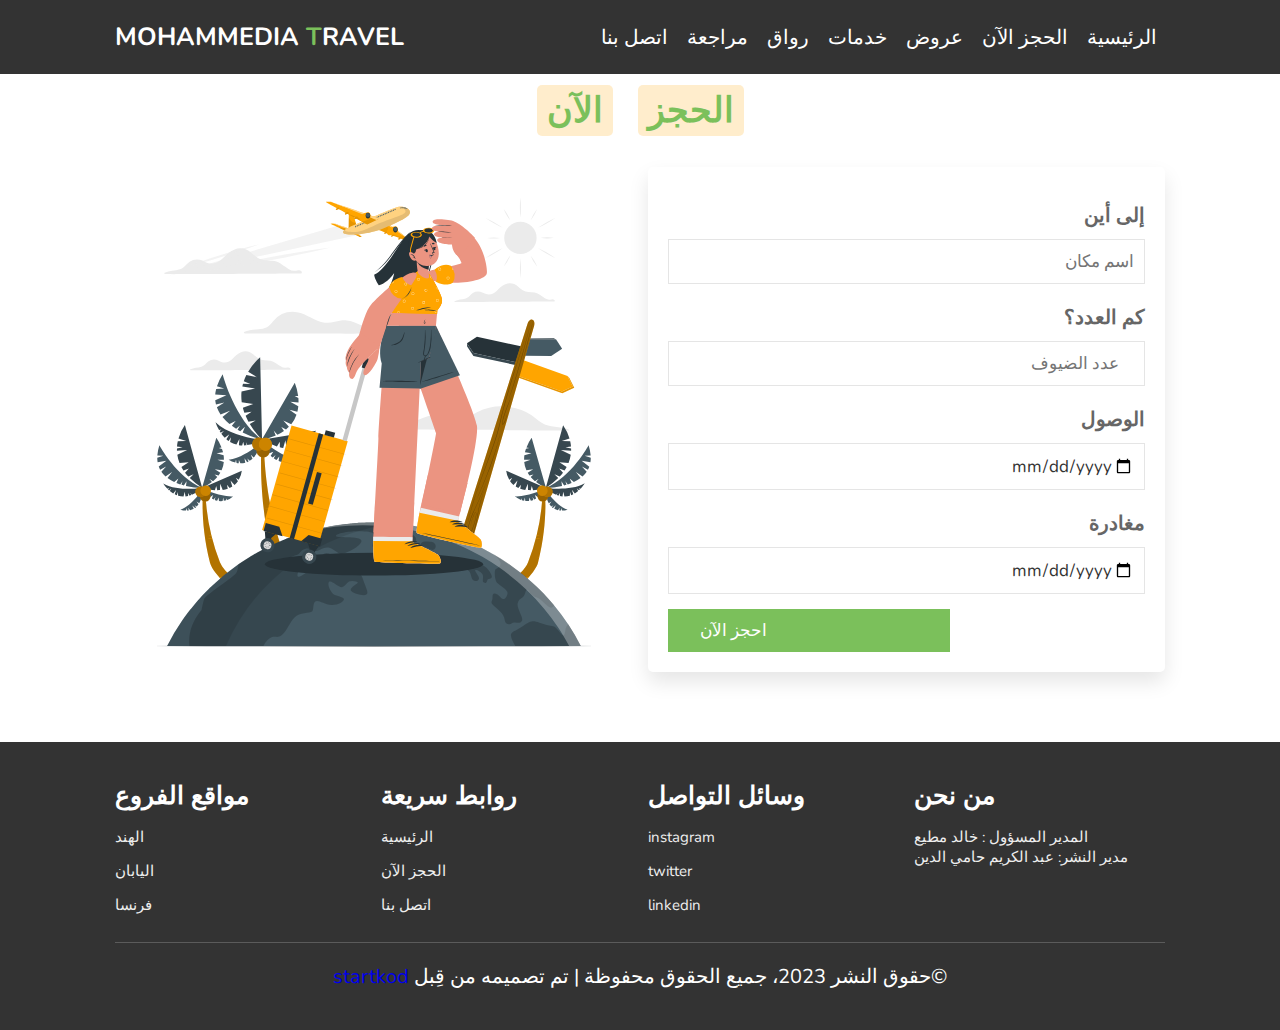
<file: book.html>
<!DOCTYPE html>
<html lang="en">
<head>
    <meta charset="UTF-8">
    <meta name="viewport" content="width=device-width, initial-scale=1.0">
    <title>وكالة سفر وسياحة    </title>

    <link rel="stylesheet" href="https://unpkg.com/swiper/swiper-bundle.min.css" />

    <!-- font awesome cdn link  -->
    <link rel="stylesheet" href="https://cdnjs.cloudflare.com/ajax/libs/font-awesome/5.15.3/css/all.min.css">

    <!-- custom css file link  -->
    <link rel="stylesheet" href="css/style.css">

</head>
<body>
    
<!-- header section starts  -->

<header>

    <div id="menu-bar" class="fas fa-bars"></div>

    <a href="index.html" class="logo">Mohammedia  <span>T</span>ravel</a>

    <nav class="navbar">
        <a href="index.html">الرئيسية</a>
        <a href="book.html">الحجز الآن</a>
        <a href="packages.html">عروض</a>
        <a href="#services">خدمات</a>
        <a href="#gallery">رواق</a>
        <a href="#review">مراجعة</a>
        <a href="contact.html">اتصل بنا</a>
    </nav>

   
    </form>

</header>

<!-- header section ends -->





<!-- book section starts  -->
<br><br><br>
<section class="book" id="book">

    <h1 class="heading">
        <span> الحجز</span>
        <span class="space"></span>
        <span>الآن</span>
        
    </h1>

    <div class="row">

        <div class="image">
            <img src="images/book-img.svg" alt="">
        </div>

        <form action="">
            <div class="inputBox">
                <h3>إلى أين</h3>
                <input type="text" placeholder="اسم مكان">
            </div>
            <div class="inputBox">
                <h3>كم العدد؟</h3>
                <input type="number" placeholder="عدد الضيوف">
            </div>
            <div class="inputBox">
                <h3>الوصول</h3>
                <input type="date" >
            </div>
            <div class="inputBox">
                <h3>مغادرة</h3>
                <input type="date">
            </div>
            <input type="قدم" class="btn" value="احجز الآن">
        </form>

    </div>

</section>

<!-- book section ends -->

<br><br><br>
<!-- contact section ends -->


<!-- footer section  -->

<!-- footer section  starts -->

<section class="footer">

    <div class="box-container">

       
        <div class="box">
            <h3>مواقع الفروع </h3>
            <a href="inde.html">الهند</a>
            <a href="japan.html">اليابان</a>
            <a href="fr.html">فرنسا</a>
        </div>
        <div class="box">
            <h3>روابط سريعة </h3>
            <a href="index.html">الرئيسية</a>
            <a href="book.html">الحجز الآن</a>
            <a href="contact.html">اتصل بنا</a>

            </div>
        <div class="box">
            <h3> وسائل التواصل </h3>
            <a href="#">instagram</a>
            <a href="#">twitter</a>
            <a href="#">linkedin</a>
        </div>


        <div class="box">
            <h3> من نحن </h3>
            <p> المدير المسؤول : خالد مطيع<br>
                مدير النشر: عبد الكريم حامي الدين</p>

            </div>

    </div>

    <h1 class="credit"> </span>  


    <a href="https://bouchaibalaghrouch.github.io/#about-me">startkod</a> حقوق النشر 2023، جميع الحقوق محفوظة   |    تم تصميمه من قِبل© 
</h1>
</section>














<script src="https://unpkg.com/swiper/swiper-bundle.min.js"></script>

<!-- custom js file link  -->
<script src="js/script.js"></script>

</body>
</html>
</file>
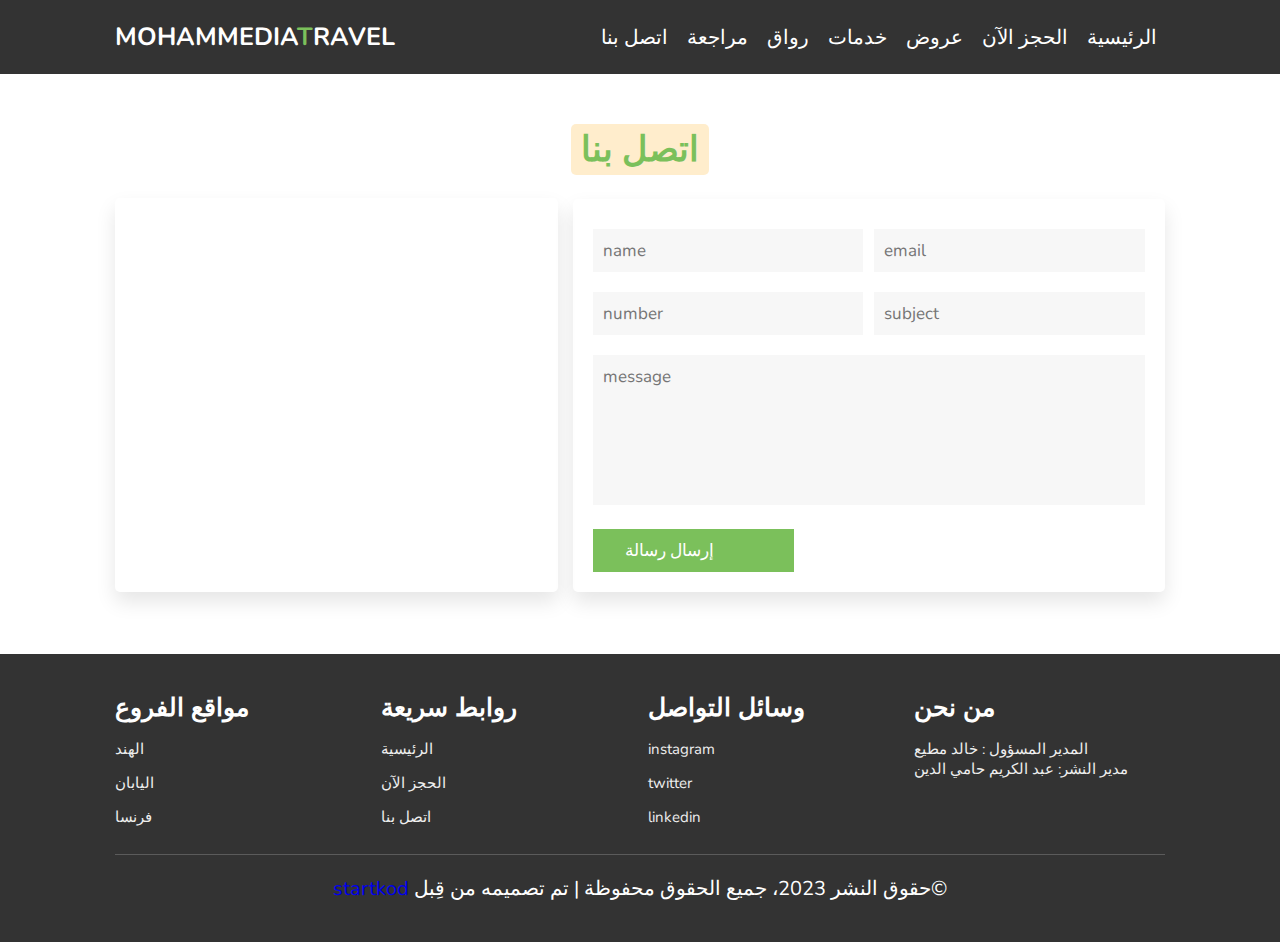
<file: contact.html>
<!DOCTYPE html>
<html lang="en">
<head>
    <meta charset="UTF-8">
    <meta name="viewport" content="width=device-width, initial-scale=1.0">
    <title>وكالة سفر وسياحة    </title>

    <link rel="stylesheet" href="https://unpkg.com/swiper/swiper-bundle.min.css" />

    <!-- font awesome cdn link  -->
    <link rel="stylesheet" href="https://cdnjs.cloudflare.com/ajax/libs/font-awesome/5.15.3/css/all.min.css">

    <!-- custom css file link  -->
    <link rel="stylesheet" href="css/style.css">

</head>
<body>
    
<!-- header section starts  -->

<header>

    <div id="menu-bar" class="fas fa-bars"></div>

    <a href="index.html" class="logo">Mohammedia<span>T</span>ravel</a>

    <nav class="navbar">
        <a href="index.html">الرئيسية</a>
        <a href="#book">الحجز الآن</a>
        <a href="#packages">عروض</a>
        <a href="#services">خدمات</a>
        <a href="#gallery">رواق</a>
        <a href="#review">مراجعة</a>
        <a href="#contact">اتصل بنا</a>
    </nav>

   
    </form>

</header>

<!-- header section ends -->





<!-- contact section starts  -->

<section class="contact" id="contact">
    
    <h1 class="heading">
        <br><br><br>
        <span>اتصل بنا</span>
       
    </h1>

    <div class="row">

        
        <div class="image">
           <!-- <img src="images/contact-img.svg" alt="">-->
           <form class="form" action="">
            <iframe src="https://www.google.com/maps/embed?pb=!1m18!1m12!1m3!1d53117.29321621345!2d-7.430094626174462!3d33.687444433242966!2m3!1f0!2f0!3f0!3m2!1i1024!2i768!4f13.1!3m3!1m2!1s0xda7b65541dc9c3d%3A0x89fe602f8927da05!2sMohamm%C3%A9dia!5e0!3m2!1sfr!2sma!4v1683109127061!5m2!1sfr!2sma" width="600" height="450" style="border:0;" allowfullscreen="" loading="lazy" referrerpolicy="no-referrer-when-downgrade"></iframe>
        
        </form>
        </div>

        

        <form class="form" action="">

            <div class="inputBox">
                <input type="text" placeholder="name">
                <input type="email" placeholder="email">
            </div>

            <div class="inputBox">
                <input type="number" placeholder="number">
                <input type="text" placeholder="subject">
            </div>
            <textarea placeholder="message" name="" id="" cols="30" rows="10"></textarea>
            <input type="submit" class="btn" value="إرسال رسالة            ">
        </form>


    </div>
    
</section>

<br><br><br>
<!-- contact section ends -->


<!-- footer section  -->

<!-- footer section  starts -->

<section class="footer">

    <div class="box-container">

       
        <div class="box">
            <h3>مواقع الفروع </h3>
            <a href="inde.html">الهند</a>
            <a href="japan.html">اليابان</a>
            <a href="fr.html">فرنسا</a>
        </div>
        <div class="box">
            <h3>روابط سريعة </h3>
            <a href="index.html">الرئيسية</a>
            <a href="#book">الحجز الآن</a>
            <a href="contact.html">اتصل بنا</a>

            </div>
        <div class="box">
            <h3> وسائل التواصل </h3>
            <a href="#">instagram</a>
            <a href="#">twitter</a>
            <a href="#">linkedin</a>
        </div>


        <div class="box">
            <h3> من نحن </h3>
            <p> المدير المسؤول : خالد مطيع<br>
                مدير النشر: عبد الكريم حامي الدين</p>

            </div>

    </div>

    <h1 class="credit"> </span>  


    <a href="https://bouchaibalaghrouch.github.io/#about-me">startkod</a> حقوق النشر 2023، جميع الحقوق محفوظة   |    تم تصميمه من قِبل© 
</h1>
</section>














<script src="https://unpkg.com/swiper/swiper-bundle.min.js"></script>

<!-- custom js file link  -->
<script src="js/script.js"></script>

</body>
</html>
</file>
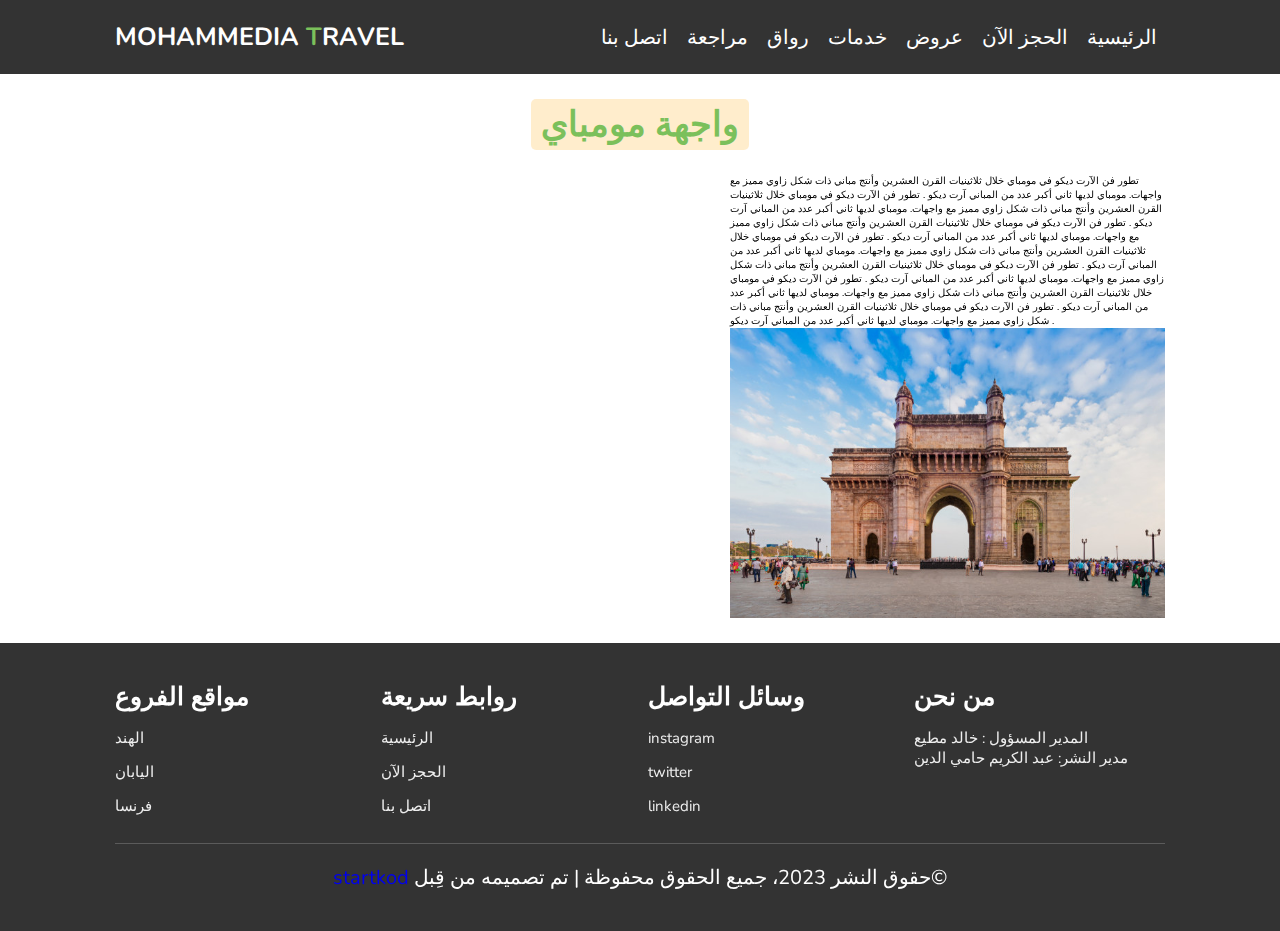
<file: mapstreetview.html>
<!DOCTYPE html>
<html lang="en">
<head>
    <meta charset="UTF-8">
    <meta name="viewport" content="width=device-width, initial-scale=1.0">
    <title>وكالة سفر وسياحة    </title>

    <link rel="stylesheet" href="https://unpkg.com/swiper/swiper-bundle.min.css" />

    <!-- font awesome cdn link  -->
    <link rel="stylesheet" href="https://cdnjs.cloudflare.com/ajax/libs/font-awesome/5.15.3/css/all.min.css">

    <!-- custom css file link  -->
    <link rel="stylesheet" href="css/style.css">

</head>
<body>
    
<!-- header section starts  -->

<header>

    <div id="menu-bar" class="fas fa-bars"></div>

    <a href="index.html" class="logo">Mohammedia  <span>T</span>ravel</a>

    <nav class="navbar">
        
       
        <a href="index.html">الرئيسية</a>
        <a href="#book">الحجز الآن</a>
        <a href="#packages">عروض</a>
        <a href="#services">خدمات</a>
        <a href="#gallery">رواق</a>
        <a href="#review">مراجعة</a>
        <a href="#contact">اتصل بنا</a>
        
    </nav>

   

</header>

<!-- header section ends -->


<!-- contact section starts  -->
<br><br><br><br>
<section class="contact" id="contact">
    
    <h1 class="heading">
        <span>  واجهة مومباي </span>
       
    </h1>

    <div class="row">

        <iframe src="https://www.google.com/maps/embed?pb=!1m18!1m12!1m3!1d241316.67292289433!2d72.71636964480734!3d19.082502008346093!2m3!1f0!2f0!3f0!3m2!1i1024!2i768!4f13.1!3m3!1m2!1s0x3be7c6306644edc1%3A0x5da4ed8f8d648c69!2sBombay%2C%20Maharashtra%2C%20Inde!5e0!3m2!1sfr!2sma!4v1683111098562!5m2!1sfr!2sma" width="600" height="450" style="border:0;" allowfullscreen="" loading="lazy" referrerpolicy="no-referrer-when-downgrade"></iframe>

        <div class="image">
            <p>تطور فن الآرت ديكو في مومباي خلال ثلاثينيات القرن العشرين وأنتج مباني ذات شكل زاوي مميز مع واجهات. مومباي لديها ثاني أكبر عدد من المباني آرت ديكو .
                تطور فن الآرت ديكو في مومباي خلال ثلاثينيات القرن العشرين وأنتج مباني ذات شكل زاوي مميز مع واجهات. مومباي لديها ثاني أكبر عدد من المباني آرت ديكو .
                    تطور فن الآرت ديكو في مومباي خلال ثلاثينيات القرن العشرين وأنتج مباني ذات شكل زاوي مميز مع واجهات. مومباي لديها ثاني أكبر عدد من المباني آرت ديكو .
                        تطور فن الآرت ديكو في مومباي خلال ثلاثينيات القرن العشرين وأنتج مباني ذات شكل زاوي مميز مع واجهات. مومباي لديها ثاني أكبر عدد من المباني آرت ديكو .
                        تطور فن الآرت ديكو في مومباي خلال ثلاثينيات القرن العشرين وأنتج مباني ذات شكل زاوي مميز مع واجهات. مومباي لديها ثاني أكبر عدد من المباني آرت ديكو .
                        تطور فن الآرت ديكو في مومباي خلال ثلاثينيات القرن العشرين وأنتج مباني ذات شكل زاوي مميز مع واجهات. مومباي لديها ثاني أكبر عدد من المباني آرت ديكو .
                        تطور فن الآرت ديكو في مومباي خلال ثلاثينيات القرن العشرين وأنتج مباني ذات شكل زاوي مميز مع واجهات. مومباي لديها ثاني أكبر عدد من المباني آرت ديكو .

            </p>
            <img src="images/p-1.jpg" alt="this is beautifull image">
        </div>
    </div>
    
</section>



<!-- footer section  -->

<!-- footer section  -->

<section class="footer">

    <div class="box-container">

       
        <div class="box">
            <h3>مواقع الفروع </h3>
            <a href="inde.html">الهند</a>
            <a href="japan.html">اليابان</a>
            <a href="fr.html">فرنسا</a>
        </div>
        <div class="box">
            <h3>روابط سريعة </h3>
            <a href="#home">الرئيسية</a>
            <a href="#book">الحجز الآن</a>
            <a href="#contact">اتصل بنا</a>

            </div>
        <div class="box">
            <h3> وسائل التواصل </h3>
            <a href="#">instagram</a>
            <a href="#">twitter</a>
            <a href="#">linkedin</a>
        </div>


        <div class="box">
            <h3> من نحن </h3>
            <p> المدير المسؤول : خالد مطيع<br>
                مدير النشر: عبد الكريم حامي الدين</p>

            </div>

    </div>

    <h1 class="credit"> </span>  


    <a href="https://bouchaibalaghrouch.github.io/#about-me">startkod</a> حقوق النشر 2023، جميع الحقوق محفوظة   |    تم تصميمه من قِبل© 
</h1>
</section>



<!-- footer section ends-->









<script src="https://unpkg.com/swiper/swiper-bundle.min.js"></script>

<!-- custom js file link  -->
<script src="js/script.js"></script>

</body>
</html>
</file>
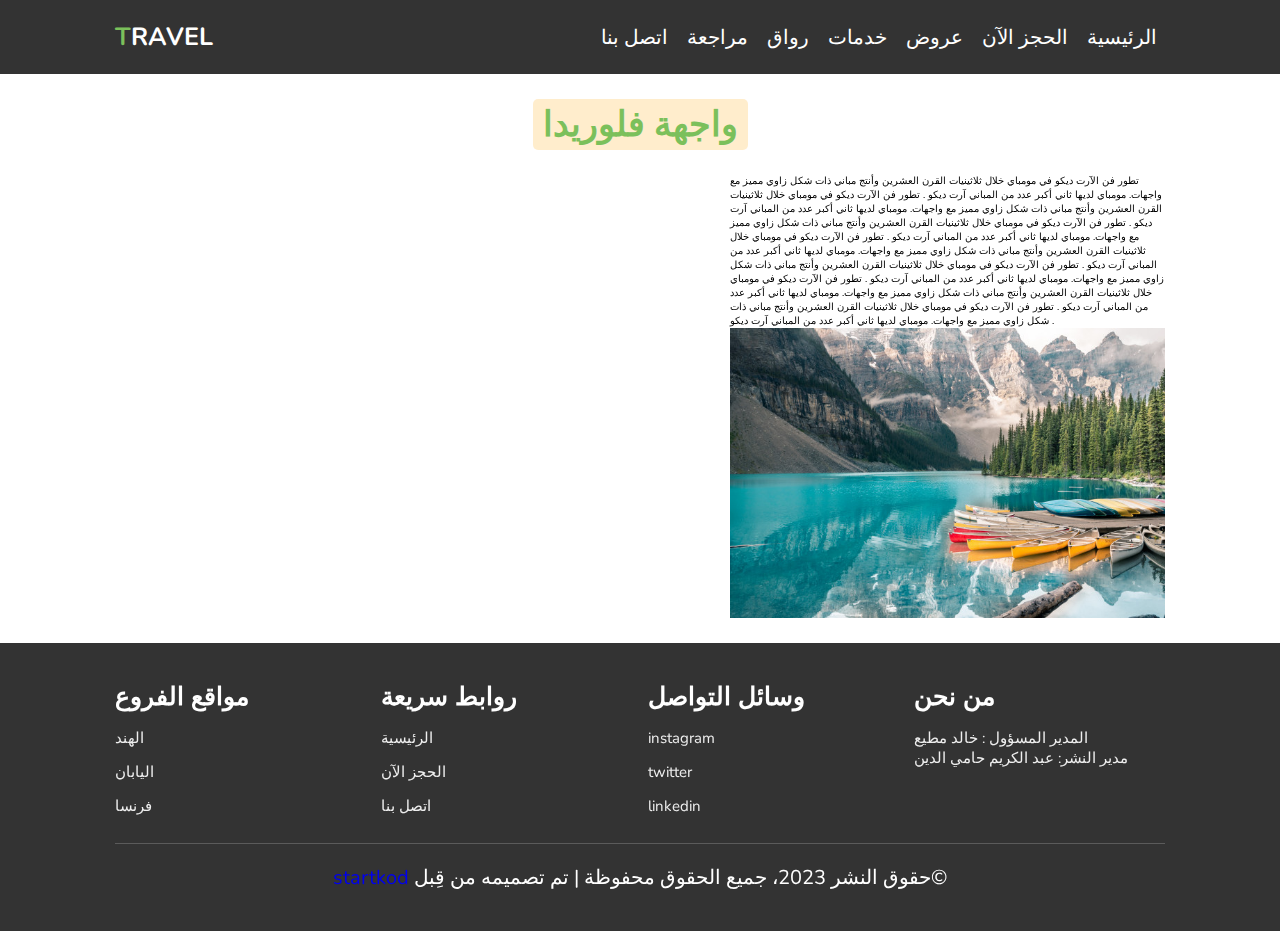
<file: mapstreetview1.html>
<!DOCTYPE html>
<html lang="en">
<head>
    <meta charset="UTF-8">
    <meta name="viewport" content="width=device-width, initial-scale=1.0">
    <title> tour and travel agency </title>

    <link rel="stylesheet" href="https://unpkg.com/swiper/swiper-bundle.min.css" />

    <!-- font awesome cdn link  -->
    <link rel="stylesheet" href="https://cdnjs.cloudflare.com/ajax/libs/font-awesome/5.15.3/css/all.min.css">

    <!-- custom css file link  -->
    <link rel="stylesheet" href="css/style.css">

</head>
<body>
    
<!-- header section starts  -->

<header>

    <div id="menu-bar" class="fas fa-bars"></div>

    <a href="index.html" class="logo"><span>T</span>ravel</a>

    <nav class="navbar">
        
       
        <a href="index.html">الرئيسية</a>
        <a href="#book">الحجز الآن</a>
        <a href="#packages">عروض</a>
        <a href="#services">خدمات</a>
        <a href="#gallery">رواق</a>
        <a href="#review">مراجعة</a>
        <a href="#contact">اتصل بنا</a>
        
    </nav>

   

</header>

<!-- header section ends -->


<!-- contact section starts  -->
<br><br><br><br>
<section class="contact" id="contact">
    
    <h1 class="heading">
        <span> واجهة فلوريدا </span>
       
    </h1>

    <div class="row">

        <iframe src="https://www.google.com/maps/embed?pb=!1m18!1m12!1m3!1d7247638.402700682!2d-89.10166284006476!3d27.503922533168016!2m3!1f0!2f0!3f0!3m2!1i1024!2i768!4f13.1!3m3!1m2!1s0x88c1766591562abf%3A0xf72e13d35bc74ed0!2sFloride%2C%20%C3%89tats-Unis!5e0!3m2!1sfr!2sma!4v1683111191406!5m2!1sfr!2sma" width="600" height="450" style="border:0;" allowfullscreen="" loading="lazy" referrerpolicy="no-referrer-when-downgrade"></iframe>

        <div class="image">
            <p>تطور فن الآرت ديكو في مومباي خلال ثلاثينيات القرن العشرين وأنتج مباني ذات شكل زاوي مميز مع واجهات. مومباي لديها ثاني أكبر عدد من المباني آرت ديكو .
                تطور فن الآرت ديكو في مومباي خلال ثلاثينيات القرن العشرين وأنتج مباني ذات شكل زاوي مميز مع واجهات. مومباي لديها ثاني أكبر عدد من المباني آرت ديكو .
                    تطور فن الآرت ديكو في مومباي خلال ثلاثينيات القرن العشرين وأنتج مباني ذات شكل زاوي مميز مع واجهات. مومباي لديها ثاني أكبر عدد من المباني آرت ديكو .
                        تطور فن الآرت ديكو في مومباي خلال ثلاثينيات القرن العشرين وأنتج مباني ذات شكل زاوي مميز مع واجهات. مومباي لديها ثاني أكبر عدد من المباني آرت ديكو .
                        تطور فن الآرت ديكو في مومباي خلال ثلاثينيات القرن العشرين وأنتج مباني ذات شكل زاوي مميز مع واجهات. مومباي لديها ثاني أكبر عدد من المباني آرت ديكو .
                        تطور فن الآرت ديكو في مومباي خلال ثلاثينيات القرن العشرين وأنتج مباني ذات شكل زاوي مميز مع واجهات. مومباي لديها ثاني أكبر عدد من المباني آرت ديكو .
                        تطور فن الآرت ديكو في مومباي خلال ثلاثينيات القرن العشرين وأنتج مباني ذات شكل زاوي مميز مع واجهات. مومباي لديها ثاني أكبر عدد من المباني آرت ديكو .

            </p>
            <img src="images/p-2.jpg" alt="this is beautifull image">
        </div>
    </div>
    
</section>



<!-- footer section  -->

<!-- footer section  -->

<section class="footer">

    <div class="box-container">

       
        <div class="box">
            <h3>مواقع الفروع </h3>
            <a href="inde.html">الهند</a>
            <a href="japan.html">اليابان</a>
            <a href="fr.html">فرنسا</a>
        </div>
        <div class="box">
            <h3>روابط سريعة </h3>
            <a href="#home">الرئيسية</a>
            <a href="#book">الحجز الآن</a>
            <a href="#contact">اتصل بنا</a>

            </div>
        <div class="box">
            <h3> وسائل التواصل </h3>
            <a href="#">instagram</a>
            <a href="#">twitter</a>
            <a href="#">linkedin</a>
        </div>


        <div class="box">
            <h3> من نحن </h3>
            <p> المدير المسؤول : خالد مطيع<br>
                مدير النشر: عبد الكريم حامي الدين</p>

            </div>

    </div>

    <h1 class="credit"> </span>  


    <a href="https://bouchaibalaghrouch.github.io/#about-me">startkod</a> حقوق النشر 2023، جميع الحقوق محفوظة   |    تم تصميمه من قِبل© 
</h1>
</section>



<!-- footer section ends-->










<script src="https://unpkg.com/swiper/swiper-bundle.min.js"></script>

<!-- custom js file link  -->
<script src="js/script.js"></script>

</body>
</html>
</file>
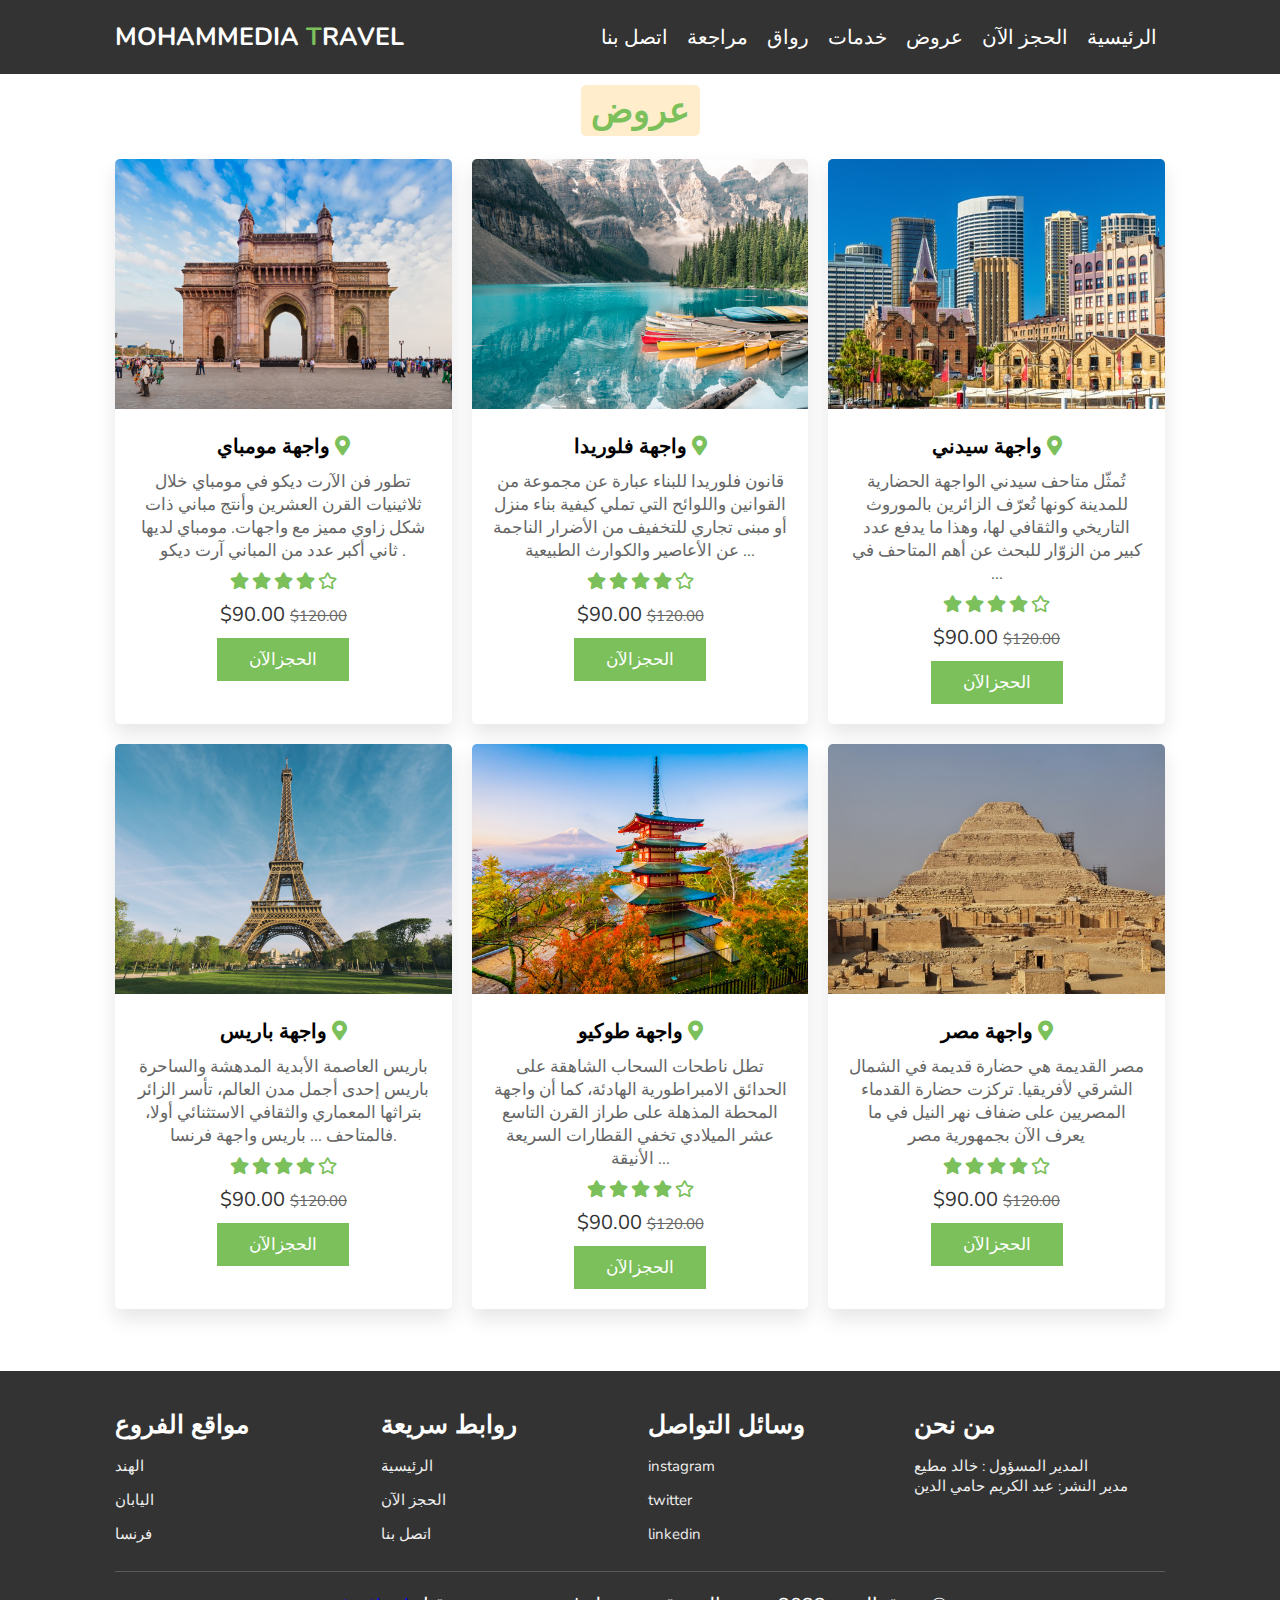
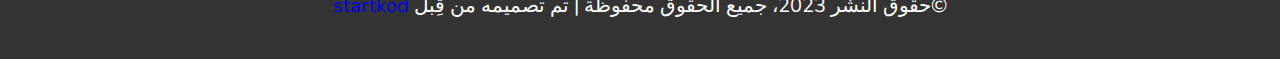
<file: packages.html>
<!DOCTYPE html>
<html lang="en">
<head>
    <meta charset="UTF-8">
    <meta name="viewport" content="width=device-width, initial-scale=1.0">
    <title>وكالة سفر وسياحة    </title>

    <link rel="stylesheet" href="https://unpkg.com/swiper/swiper-bundle.min.css" />

    <!-- font awesome cdn link  -->
    <link rel="stylesheet" href="https://cdnjs.cloudflare.com/ajax/libs/font-awesome/5.15.3/css/all.min.css">

    <!-- custom css file link  -->
    <link rel="stylesheet" href="css/style.css">

</head>
<body>
    
<!-- header section starts  -->

<header>

    <div id="menu-bar" class="fas fa-bars"></div>

    <a href="index.html" class="logo">Mohammedia  <span>T</span>ravel</a>

    <nav class="navbar">
        <a href="index.html">الرئيسية</a>
        <a href="book.html">الحجز الآن</a>
        <a href="packages.html">عروض</a>
        <a href="#services">خدمات</a>
        <a href="#gallery">رواق</a>
        <a href="#review">مراجعة</a>
        <a href="contact.html">اتصل بنا</a>
    </nav>

   
    </form>

</header>

<!-- header section ends -->


<br><br><br>


<!-- packages section starts  -->

<section class="packages" id="packages">

    <h1 class="heading">
        <span>عروض</span>
       
    </h1>

    <div class="box-container">

        <div class="box">
            <a href="maps.html">
            
                <img src="images/p-1.jpg" alt="">

            </a>
            <div class="content">
                <h3>  واجهة مومباي <a href="mapstreetview.html"><i class="fas fa-map-marker-alt"></a></i></h3> 
                <p>تطور فن الآرت ديكو في مومباي خلال ثلاثينيات القرن العشرين وأنتج مباني ذات شكل زاوي مميز مع واجهات. مومباي لديها ثاني أكبر عدد من المباني آرت ديكو  .
                </p>
                <div class="stars">
                    <i class="fas fa-star"></i>
                    <i class="fas fa-star"></i>
                    <i class="fas fa-star"></i>
                    <i class="fas fa-star"></i>
                    <i class="far fa-star"></i>
                </div>
                <div class="price"> $90.00 <span>$120.00</span> </div>
                <a href="" class="btn">الحجزالآن </a>
            </div>
        </div>

        <div class="box">
            <a href="maps1.html">
            
                <img src="images/p-2.jpg" alt="">

            </a>
            <div class="content">
                <h3>  واجهة فلوريدا <a href="maps1.html"><i class="fas fa-map-marker-alt"></a></i></h3> 

                <p>قانون فلوريدا للبناء عبارة عن مجموعة من القوانين واللوائح التي تملي كيفية بناء منزل أو مبنى تجاري للتخفيف من الأضرار الناجمة عن الأعاصير والكوارث الطبيعية ...
                </p>
                <div class="stars">
                    <i class="fas fa-star"></i>
                    <i class="fas fa-star"></i>
                    <i class="fas fa-star"></i>
                    <i class="fas fa-star"></i>
                    <i class="far fa-star"></i>
                </div>
                <div class="price"> $90.00 <span>$120.00</span> </div>
                <a href="maps2.html" class="btn">الحجزالآن</a>
            </div>
        </div>

        <div class="box">
            <a href="maps2.html">
            
                <img src="images/p-3.jpg" alt="">

            </a>
            <div class="content">
                <h3>    واجهة سيدني <a href="maps2.html"><i class="fas fa-map-marker-alt"></a></i></h3> 

                <p>تُمثّل متاحف سيدني الواجهة الحضارية للمدينة كونها تُعرّف الزائرين بالموروث التاريخي والثقافي لها، وهذا ما يدفع عدد كبير من الزوّار للبحث عن أهم المتاحف في ...
                </p>
                <div class="stars">
                    <i class="fas fa-star"></i>
                    <i class="fas fa-star"></i>
                    <i class="fas fa-star"></i>
                    <i class="fas fa-star"></i>
                    <i class="far fa-star"></i>
                </div>
                <div class="price"> $90.00 <span>$120.00</span> </div>
                <a href="maps4.html" class="btn">الحجزالآن</a>
            </div>
        </div>

        <div class="box">
            <a href="maps3.html">
            
                <img src="images/p-4.jpg" alt="">

            </a>
            <div class="content">
                <h3>    واجهة باريس <a href="maps3.html"><i class="fas fa-map-marker-alt"></a></i></h3> 

                <p>باريس العاصمة الأبدية المدهشة والساحرة باريس إحدى أجمل مدن العالم، تأسر الزائر بتراثها المعماري والثقافي الاستثنائي أولا، فالمتاحف ... باريس واجهة فرنسا.
                </p>
                <div class="stars">
                    <i class="fas fa-star"></i>
                    <i class="fas fa-star"></i>
                    <i class="fas fa-star"></i>
                    <i class="fas fa-star"></i>
                    <i class="far fa-star"></i>
                </div>
                <div class="price"> $90.00 <span>$120.00</span> </div>
                <a href="#" class="btn">الحجزالآن</a>
            </div>
        </div>

        <div class="box">
            <a href="maps4.html">
            
                <img src="images/p-5.jpg" alt="">

            </a>
            <div class="content">
                <h3>    واجهة طوكيو <a href="maps4.html"><i class="fas fa-map-marker-alt"></a></i></h3> 
                <p>تطل ناطحات السحاب الشاهقة على الحدائق الامبراطورية الهادئة، كما أن واجهة المحطة المذهلة على طراز القرن التاسع عشر الميلادي تخفي القطارات السريعة الأنيقة ...
                </p>
                <div class="stars">
                    <i class="fas fa-star"></i>
                    <i class="fas fa-star"></i>
                    <i class="fas fa-star"></i>
                    <i class="fas fa-star"></i>
                    <i class="far fa-star"></i>
                </div>
                <div class="price"> $90.00 <span>$120.00</span> </div>
                <a href="maps5.html" class="btn">الحجزالآن</a>
            </div>
        </div>

        <div class="box">
            <a href="maps5.html">
            
                <img src="images/p-6.jpg" alt="">

            </a>
            <div class="content">
                <h3>    واجهة مصر <a href="maps5.html"><i class="fas fa-map-marker-alt"></a></i></h3> 
                <p>مصر القديمة هي حضارة قديمة في الشمال الشرقي لأفريقيا. تركزت حضارة القدماء المصريين على ضفاف نهر النيل في ما يعرف الآن بجمهورية مصر</p>
                <div class="stars">
                    <i class="fas fa-star"></i>
                    <i class="fas fa-star"></i>
                    <i class="fas fa-star"></i>
                    <i class="fas fa-star"></i>
                    <i class="far fa-star"></i>
                </div>
                <div class="price"> $90.00 <span>$120.00</span> </div>
                <a href="#" class="btn">الحجزالآن</a>
            </div>
        </div>

    </div>

</section>

<!-- packages section ends -->


<br><br><br>
<!-- packages section ends -->


<!-- footer section  -->

<!-- footer section  starts -->

<section class="footer">

    <div class="box-container">

       
        <div class="box">
            <h3>مواقع الفروع </h3>
            <a href="inde.html">الهند</a>
            <a href="japan.html">اليابان</a>
            <a href="fr.html">فرنسا</a>
        </div>
        <div class="box">
            <h3>روابط سريعة </h3>
            <a href="index.html">الرئيسية</a>
            <a href="book.html">الحجز الآن</a>
            <a href="contact.html">اتصل بنا</a>

            </div>
        <div class="box">
            <h3> وسائل التواصل </h3>
            <a href="#">instagram</a>
            <a href="#">twitter</a>
            <a href="#">linkedin</a>
        </div>


        <div class="box">
            <h3> من نحن </h3>
            <p> المدير المسؤول : خالد مطيع<br>
                مدير النشر: عبد الكريم حامي الدين</p>

            </div>

    </div>

    <h1 class="credit"> </span>  


    <a href="https://bouchaibalaghrouch.github.io/#about-me">startkod</a> حقوق النشر 2023، جميع الحقوق محفوظة   |    تم تصميمه من قِبل© 
</h1>
</section>














<script src="https://unpkg.com/swiper/swiper-bundle.min.js"></script>

<!-- custom js file link  -->
<script src="js/script.js"></script>

</body>
</html>
</file>
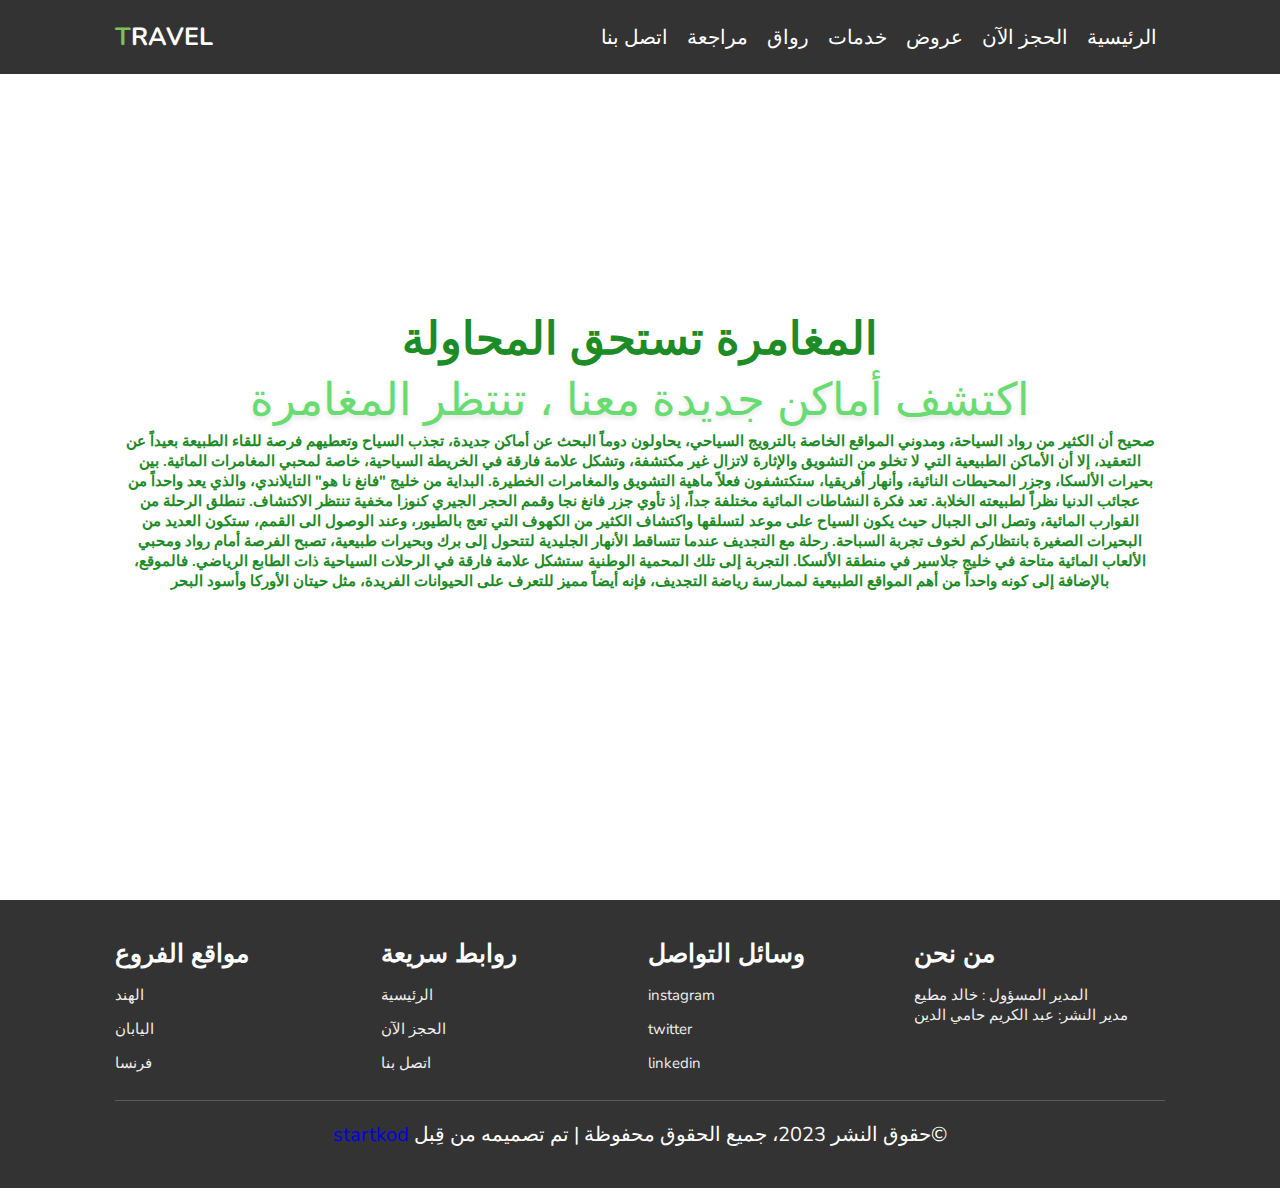
<file: readmore.html>
<!DOCTYPE html>
<html lang="en">
<head>
    <meta charset="UTF-8">
    <meta name="viewport" content="width=device-width, initial-scale=1.0">
    <title> tour and travel agency </title>

    <link rel="stylesheet" href="https://unpkg.com/swiper/swiper-bundle.min.css" />

    <!-- font awesome cdn link  -->
    <link rel="stylesheet" href="https://cdnjs.cloudflare.com/ajax/libs/font-awesome/5.15.3/css/all.min.css">

    <!-- custom css file link  -->
    <link rel="stylesheet" href="css/style.css">

</head>
<body>
    
<!-- header section starts  -->

<header>

    <div id="menu-bar" class="fas fa-bars"></div>

    <a href="index.html" class="logo"><span>T</span>ravel</a>

    <nav class="navbar">
        
       
        <a href="index.html">الرئيسية</a>
        <a href="#book">الحجز الآن</a>
        <a href="#packages">عروض</a>
        <a href="#services">خدمات</a>
        <a href="#gallery">رواق</a>
        <a href="#review">مراجعة</a>
        <a href="#contact">اتصل بنا</a>
        
    </nav>

   

</header>

<!-- home section starts  -->

<section class="home" id="home">

    <div class="content">
        <h6>المغامرة تستحق المحاولة        </h6>
        <h7>اكتشف أماكن جديدة معنا ، تنتظر المغامرة</h7>
        <h5>
            صحيح أن الكثير من رواد السياحة، ومدوني المواقع الخاصة بالترويج السياحي، يحاولون دوماً البحث عن أماكن جديدة، تجذب السياح وتعطيهم فرصة للقاء الطبيعة بعيداً عن التعقيد، إلا أن الأماكن الطبيعية التي لا تخلو من التشويق والإثارة لاتزال غير مكتشفة، وتشكل علامة فارقة في الخريطة السياحية، خاصة لمحبي المغامرات المائية.

            بين بحيرات الألسكا، وجزر المحيطات النائية، وأنهار أفريقيا، ستكتشفون فعلاً ماهية التشويق والمغامرات الخطيرة. البداية من خليج "فانغ نا هو" التايلاندي، والذي يعد واحداً من عجائب الدنيا نظراً لطبيعته الخلابة. تعد  فكرة النشاطات المائية مختلفة جداً، إذ تأوي جزر فانغ نجا وقمم الحجر الجيري كنوزا مخفية تنتظر الاكتشاف.
            
            تنطلق الرحلة من القوارب المائية، وتصل الى الجبال حيث يكون السياح على موعد لتسلقها واكتشاف الكثير من الكهوف التي تعج بالطيور، وعند الوصول الى القمم، ستكون العديد من البحيرات الصغيرة بانتظاركم لخوف تجربة السباحة.
            
            رحلة مع التجديف
            
            عندما تتساقط الأنهار الجليدية لتتحول إلى برك وبحيرات طبيعية، تصبح الفرصة أمام رواد ومحبي الألعاب المائية متاحة في خليج جلاسير في منطقة الألسكا. التجربة إلى تلك المحمية الوطنية ستشكل علامة فارقة في الرحلات السياحية ذات الطابع الرياضي.
            
            فالموقع، بالإضافة إلى كونه واحداً من أهم المواقع الطبيعية لممارسة رياضة التجديف، فإنه أيضاً مميز للتعرف على الحيوانات الفريدة، مثل حيتان الأوركا وأسود البحر


        </h5>
    </div>

    

  

</section>

<!-- home section ends -->




<!-- footer section  -->

<!-- footer section  -->

<section class="footer">

    <div class="box-container">

       
        <div class="box">
            <h3>مواقع الفروع </h3>
            <a href="inde.html">الهند</a>
            <a href="japan.html">اليابان</a>
            <a href="fr.html">فرنسا</a>
        </div>
        <div class="box">
            <h3>روابط سريعة </h3>
            <a href="#home">الرئيسية</a>
            <a href="#book">الحجز الآن</a>
            <a href="#contact">اتصل بنا</a>

            </div>
        <div class="box">
            <h3> وسائل التواصل </h3>
            <a href="#">instagram</a>
            <a href="#">twitter</a>
            <a href="#">linkedin</a>
        </div>


        <div class="box">
            <h3> من نحن </h3>
            <p> المدير المسؤول : خالد مطيع<br>
                مدير النشر: عبد الكريم حامي الدين</p>

            </div>

    </div>

    <h1 class="credit"> </span>  


    <a href="https://bouchaibalaghrouch.github.io/#about-me">startkod</a> حقوق النشر 2023، جميع الحقوق محفوظة   |    تم تصميمه من قِبل© 
</h1>
</section>



<!-- footer section ends-->










<script src="https://unpkg.com/swiper/swiper-bundle.min.js"></script>

<!-- custom js file link  -->
<script src="js/script.js"></script>

</body>
</html>
</file>
<file: css/style.css>
@import url('https://fonts.googleapis.com/css2?family=Nunito:wght@200;300;400;600;700&display=swap');

:root{
  --orange:#7bc05b;
}

*{
  font-family: 'Nunito', sans-serif;
  margin:0; padding:0;
  box-sizing: border-box;
  text-transform: none;
  outline: none; border:none;
  text-decoration: none;
  transition: all .2s linear;
}

*::selection{
  background:var(--orange);
  color:#fff;
}

html{
  font-size: 62.5%;
  overflow-x: hidden;
  scroll-padding-top: 6rem;
  scroll-behavior: smooth;
}

section{
  padding:2rem 9%;
}

.heading{
  text-align: center;
  padding:2.5rem 0
}

.heading span{
  font-size: 3.5rem;
  background:rgba(255, 165, 0,.2);
  color:var(--orange);
  border-radius: .5rem;
  padding:.2rem 1rem;
}

.heading span.space{
  background:none;
}

.btn{
  display: inline-block;
  margin-top: 1rem;
  background:var(--orange);
  color:#fff;
  padding:.8rem 3rem;
  border:.2rem solid var(--orange);
  cursor: pointer;
  font-size: 1.7rem;
}

.btn:hover{
  background:rgba(255, 165, 0,.2);
  color:var(--orange);
}

header{
  position: fixed;
  top:0; left: 0; right:0;
  background:#333;
  z-index: 1000;
  display: flex;
  align-items: center;
  justify-content: space-between;
  padding:2rem 9%;
}

header .logo{
  font-size: 2.5rem;
  font-weight: bolder;
  color:#fff;
  text-transform: uppercase;
}

header .logo span{
  color:var(--orange);
}

header .navbar a{
  color:#fff;
  font-size: 2rem;
  margin:0 .8rem;
}

header .navbar a:hover{
  color:var(--orange);
}

header .icons i{
  font-size: 2.5rem;
  color:#fff;
  cursor: pointer;
  margin-right: 2rem;
}

header .icons i:hover{
  color:var(--orange);
}

header .search-bar-container{
  position: absolute;
  top:100%; left: 0; right:0;
  padding:1.5rem 2rem;
  background:#333;
  border-top: .1rem solid rgba(255,255,255,.2);
  display: flex;
  align-items: center;
  z-index: 1001;
  clip-path: polygon(0 0, 100% 0, 100% 0, 0 0);
}

header .search-bar-container.active{
  
  clip-path: polygon(0 0, 100% 0, 100% 100%, 0 100%);
}

header .search-bar-container #search-bar{
  width:100%;
  padding:1rem;
  text-transform: none;
  color:#333;
  font-size: 1.7rem;
  border-radius: .5rem;
}

header .search-bar-container label{
  color:#fff;
  cursor: pointer;
  font-size: 3rem;
  margin-left: 1.5rem;
}

header .search-bar-container label:hover{
  color:var(--orange);
}

.login-form-container{
  position: fixed;
  top:-120%; left: 0;
  z-index: 10000;
  min-height: 100vh;
  width:100%;
  background:rgba(0,0,0,.7);
  display: flex;
  align-items: center;
  justify-content: center;
}

.login-form-container.active{
  top:0;
}

.login-form-container form{
  margin:2rem;
  padding:1.5rem 2rem;
  border-radius: .5rem;
  background:#fff;
  width:50rem;
}

.login-form-container form h3{
  font-size: 3rem;
  color:#444;
  text-transform: uppercase;
  text-align: center;
  padding:1rem 0;
}

.login-form-container form .box{
  width:100%;
  padding:1rem;
  font-size: 1.7rem;
  color:#333;
  margin:.6rem 0;
  border:.1rem solid rgba(0,0,0,.3);
  text-transform: none;
}

.login-form-container form .box:focus{
  border-color: var(--orange);;
}

.login-form-container form #remember{
  margin:2rem 0;
}

.login-form-container form label{
  font-size: 1.5rem;
}

.login-form-container form .btn{
  display: block;
  width:100%;
}

.login-form-container form p{
  padding:.5rem 0;
  font-size: 1.5rem;
  color:#666;
}

.login-form-container form p a{
  color:var(--orange);
}

.login-form-container form p a:hover{
  color:#333;
  text-decoration: underline;
}

.login-form-container #form-close{
  position: absolute;
  top:2rem; right:3rem;
  font-size: 5rem;
  color:#fff;
  cursor: pointer;
}

#menu-bar{
  color:#fff;
  border:.1rem solid #fff;
  border-radius: .5rem;
  font-size: 3rem;
  padding:.5rem 1.2rem;
  cursor: pointer;
  display: none;
}

.home{
  min-height: 100vh;
  display: flex;
  align-items: center;
  justify-content: center;
  flex-flow: column;
  position: relative;
  z-index: 0;
}

.home .content{
  text-align: center;
}

.home .content h3{
  font-size: 4.5rem;
  color:#fff;
  text-transform: uppercase;
  text-shadow: 0 .3rem .5rem rgba(0,0,0,.1);
}

.home .content h6{
  font-size: 4.5rem;
  color:rgb(29, 139, 38);
  text-transform: uppercase;
}

.home .content h5{
  font-size: 1.5rem;
  color:rgb(29, 139, 38);
  text-transform: uppercase;
}

.home .content h7{
  font-size: 4.5rem;
  color:rgb(104, 219, 113);
  text-transform: uppercase;
  text-shadow: 0 .3rem .5rem rgba(0,0,0,.1);
}
.home .content p{
  font-size: 2.5rem;
  color:#fff;
  padding:.5rem 0;
}

.home .video-container video{
  position: absolute;
  top:0; left: 0;
  z-index: -1;
  height: 100%;
  width:100%;
  object-fit: cover;
}

.home .controls{
  padding:1rem;
  border-radius: 5rem;
  background:rgba(0,0,0,.7);
  position: relative;
  top:10rem;
}

.home .controls .vid-btn{
  height:2rem;
  width:2rem;
  display: inline-block;
  border-radius: 50%;
  background:#fff;
  cursor: pointer;
  margin:0 .5rem;
}

.home .controls .vid-btn.active{
  background:var(--orange);
}

.book .row{
  display: flex;
  flex-wrap: wrap;
  gap:1.5rem;
  align-items: center;
}

.book .row .image{
  flex:1 1 40rem;
}

.book .row .image img{
  width:100%;
}

.book .row form{
  flex:1 1 40rem;
  padding:2rem;
  box-shadow: 0 1rem 2rem rgba(0,0,0,.1);
  border-radius: .5rem;
}

.book .row form .inputBox{
  padding:.5rem 0;
}

.book .row form .inputBox input{
  width:100%;
  padding:1rem;
  border:.1rem solid rgba(0,0,0,.1);
  font-size: 1.7rem;
  color:#333;
  text-transform: none;
  text-align: right;
}

.book .row form .inputBox h3{
  font-size: 2rem;
  padding:1rem 0;
  color:#666;
  text-align: right;
}

.packages .box-container{
  display: flex;
  flex-wrap: wrap;
  gap:2rem;
  text-align: center;

}

.packages .box-container .box{
  flex:1 1 30rem;
  border-radius: .5rem;
  overflow: hidden;
  box-shadow: 0 1rem 2rem rgba(0,0,0,.1);
}

.packages .box-container .box img{
  height: 25rem;
  width:100%;
  object-fit: cover;
}

.packages .box-container .box .content{
  padding:2rem;
}

.packages .box-container .box .content h3{
  font-size:2rem;
  text-align: center;
}

.packages .box-container .box .content h3 i{
  color:var(--orange);
}

.packages .box-container .box .content p{
  font-size:1.7rem;
  color:#666;
  padding:1rem 0;
  text-align: center;
}

.stars{
 text-align: center;
}
.packages .box-container .box .content .stars i{
  font-size:1.7rem;
  color:var(--orange);
 align-content: center;

}

.packages .box-container .box .content .price{
  font-size: 2rem;
  color:#333;
  padding-top: 1rem;
  text-align: center;

}

.packages .box-container .box .content .btn{
  text-align: center;

}

.packages .box-container .box .content .price span{
  color:#666;
  font-size: 1.5rem;
  text-decoration: line-through;

}


.services .box-container{
  display: flex;
  flex-wrap: wrap;
  gap:1.5rem;
}

.services .box-container .box{
  flex: 1 1 30rem;
  border-radius: .5rem;
  padding:1rem;
  text-align: center;
}

.services .box-container .box i{
  padding:1rem;
  font-size: 5rem;
  color:var(--orange);
}

.services .box-container .box h3{
  font-size: 2.5rem;
  color:#333;
}

.services .box-container .box p{
  font-size: 1.5rem;
  color:#666;
  padding:1rem 0;
}

.services .box-container .box:hover{
  box-shadow: 0 1rem 2rem rgba(0,0,0,.1);
}

.gallery .box-container{
  display: flex;
  flex-wrap: wrap;
  gap:1.5rem;
}

.gallery .box-container .box{
  overflow: hidden;
  box-shadow: 0 1rem 2rem rgba(0,0,0,.1);
  border:1rem solid #fff;
  border-radius: .5rem;
  flex:1 1 30rem;
  height: 25rem;
  position: relative;
}

.gallery .box-container .box img{
  height: 100%;
  width:100%;
  object-fit: cover;
}

.gallery .box-container .box .content{
  position: absolute;
  top:-100%; left:0;
  height: 100%;
  width:100%;
  text-align: center;
  background:rgba(0,0,0,.7);
  padding:2rem;
  padding-top: 5rem;
}

.gallery .box-container .box:hover .content{
  top:0;
}

.gallery .box-container .box .content h3{
  font-size: 2.5rem;
  color:var(--orange);
}

.gallery .box-container .box .content p{
  font-size: 1.5rem;
  color:#eee;
  padding:.5rem 0;
}

.review .review-slider{
  padding-bottom: 2rem;
}

.review .box{
  padding:2rem;
  text-align: center;
  box-shadow: 0 1rem 2rem rgba(0,0,0,.1);
  border-radius: .5rem;
}

.review .box img{
  height:13rem;
  width:13rem;
  border-radius: 50%;
  object-fit: cover;
  margin-bottom: 1rem;
}

.review .box h3{
  color:#333;
  font-size: 2.5rem;
}

.review .box p{
  color:#666;
  font-size: 1.5rem;
  padding:1rem 0;
}

.review .box .stars i{
  color:var(--orange);
  font-size: 1.7rem;
}

.contact .row{
  display: flex;
  flex-wrap: wrap;
  gap:1.5rem;
  align-items: center;
}

.contact .row .image{
  flex:1 1 35rem;
}

.contact .row .image img{
  width:100%;
}
.contact .row .image iframe{
  height: 350px;
  width:100%;
}


.contact .row form{
  flex:1 1 50rem;
  padding:2rem;
  box-shadow: 0 1rem 2rem rgba(0,0,0,.1);
  border-radius: .5rem;
}

.contact .row form .inputBox{
  display: flex;
  flex-wrap: wrap;
  justify-content: space-between;
}

.contact .row form .inputBox input, .contact .row form textarea{
  width:49%;
  margin:1rem 0;
  padding:1rem;
  font-size: 1.7rem;
  color:#333;
  background:#f7f7f7;
  text-transform: none;
}

.contact .row form textarea{
  height: 15rem;
  resize: none;
  width:100%;
}

.brand-container{
  text-align: center;
}

.footer{
  background:#333;
}

.footer .box-container{
  display: flex;
  flex-wrap: wrap;
  gap:1.5rem;
}

.footer .box-container .box{
  padding:1rem 0;
  flex:1 1 25rem;
}

.footer .box-container .box h3{
  font-size: 2.5rem;
  padding:.7rem 0;
  color:#fff;
}

.footer .box-container .box p{
  font-size: 1.5rem;
  padding:.7rem 0;
  color:#eee;
}

.footer .box-container .box a{
  display: block;
  font-size: 1.5rem;
  padding:.7rem 0;
  color:#eee;
}

.footer .box-container .box a:hover{
  color:var(--orange);
  text-decoration: underline;
}

.footer .credit{
  text-align: center;
  padding:2rem 1rem;
  margin-top: 1rem;
  font-size: 2rem;
  font-weight: normal;
  color:#fff;
  border-top: .1rem solid rgba(255,255,255,.2);
}

.footer .credit span{
  color:var(--orange);
}
















/* media queries  */

@media (max-width:1200px){

  html{
    font-size: 55%;
  }

}

@media (max-width:991px){

  header{
    padding:2rem;
  }

  section{
    padding:2rem;
  }

}

@media (max-width:768px){

  #menu-bar{
    display: initial;
  }

  header .navbar{
    position: absolute;
    top:100%; right:0; left: 0;
    background: #333;
    border-top: .1rem solid rgba(255,255,255,.2);
    padding:1rem 2rem;
    clip-path: polygon(0 0, 100% 0, 100% 0, 0 0);
  }

  header .navbar.active{
    clip-path: polygon(0 0, 100% 0, 100% 100%, 0 100%);
  }

  header .navbar a{
    display: block;
    border-radius: .5rem;
    padding:1.5rem;
    margin:1.5rem 0;    
    background:#222;
  }

}

@media (max-width:450px){

  html{
    font-size: 50%;
  }

  .heading span{
    font-size: 2.5rem;
  }

  .contact .row form .inputBox input{
    width:100%;
  }

}
</file>
